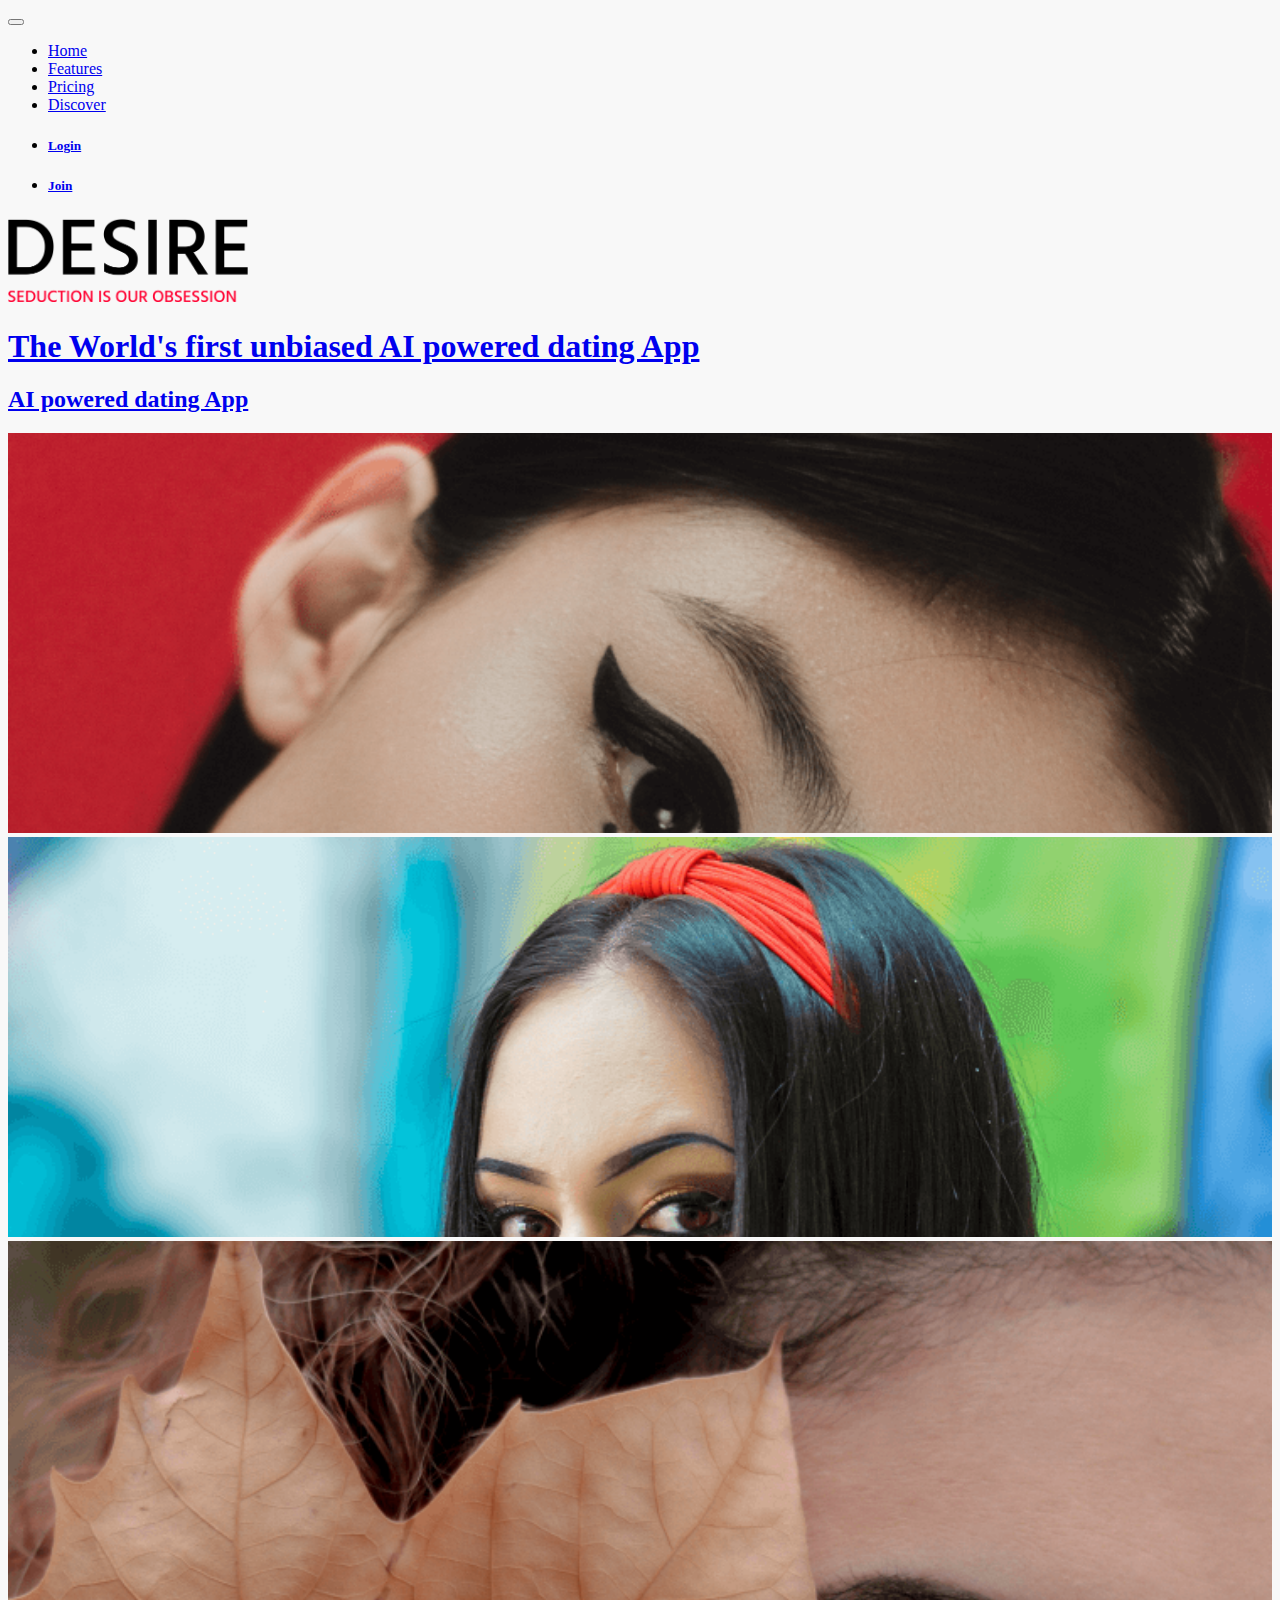
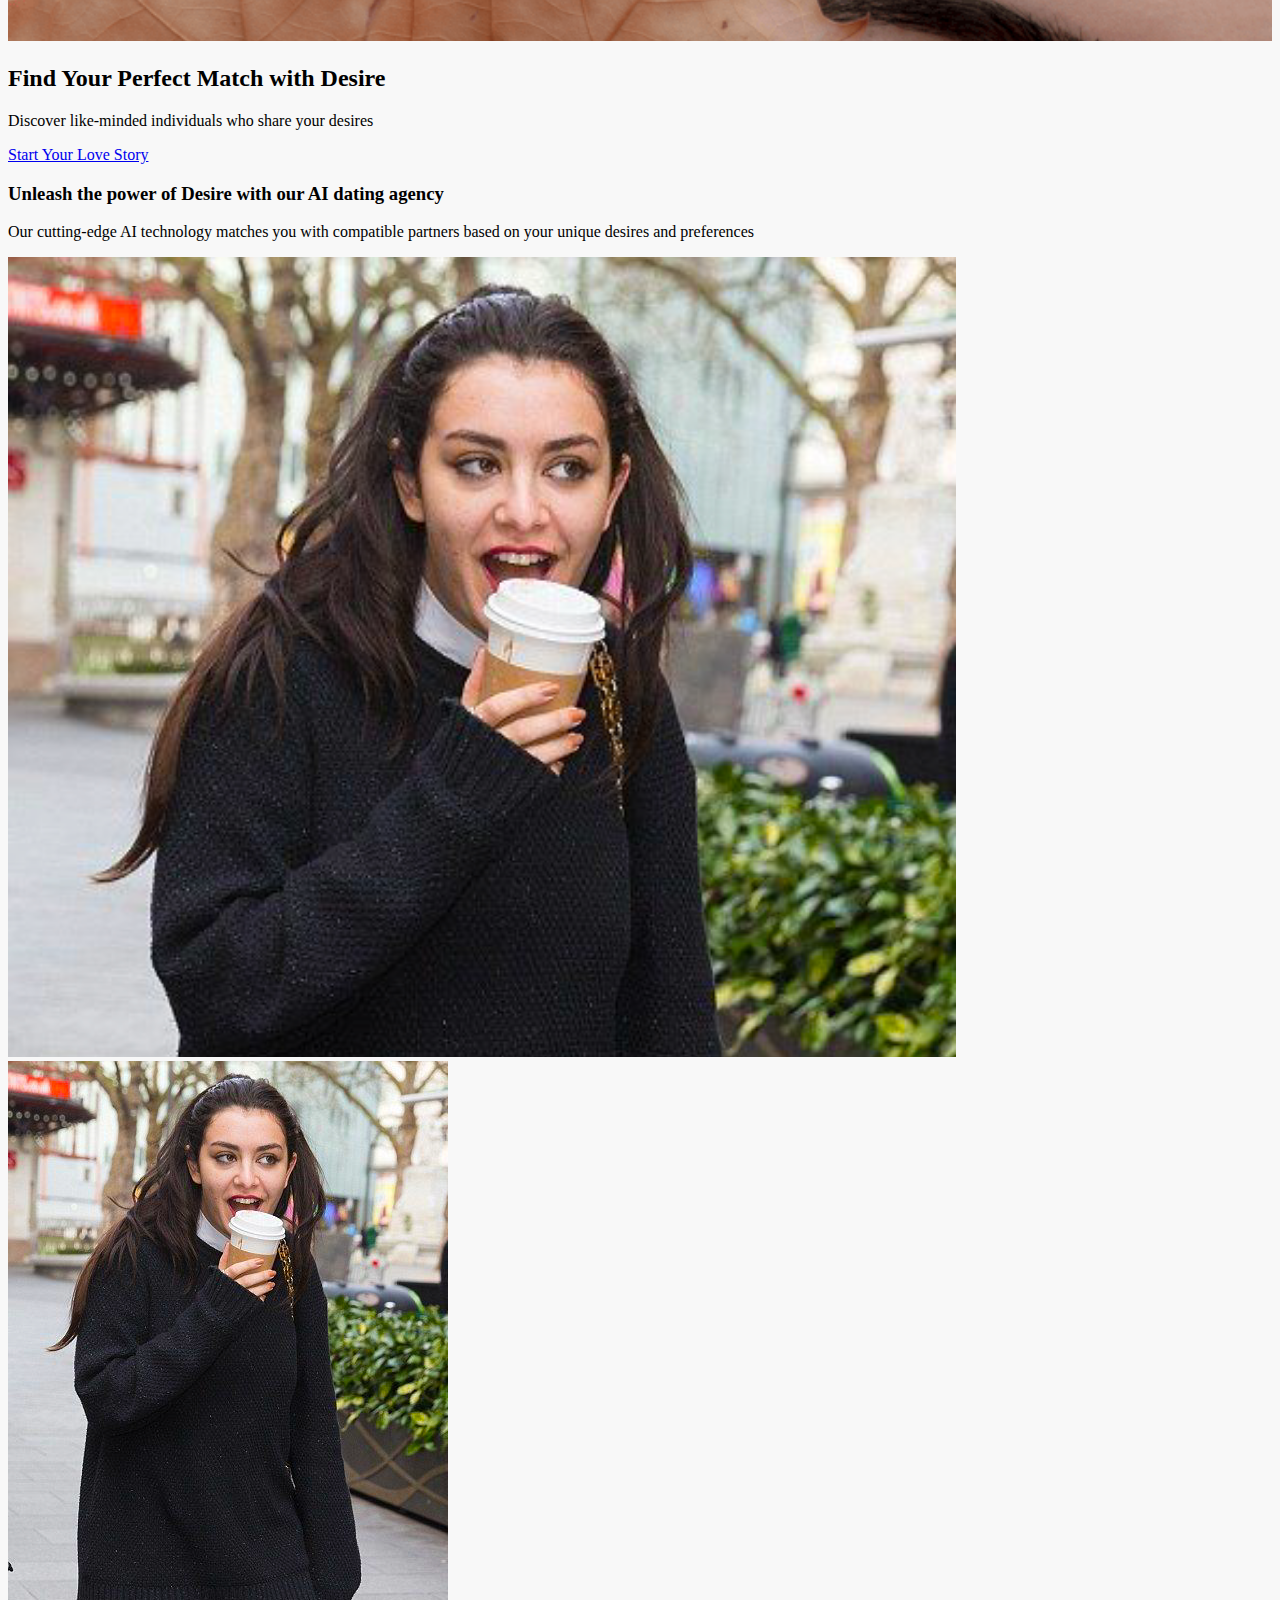
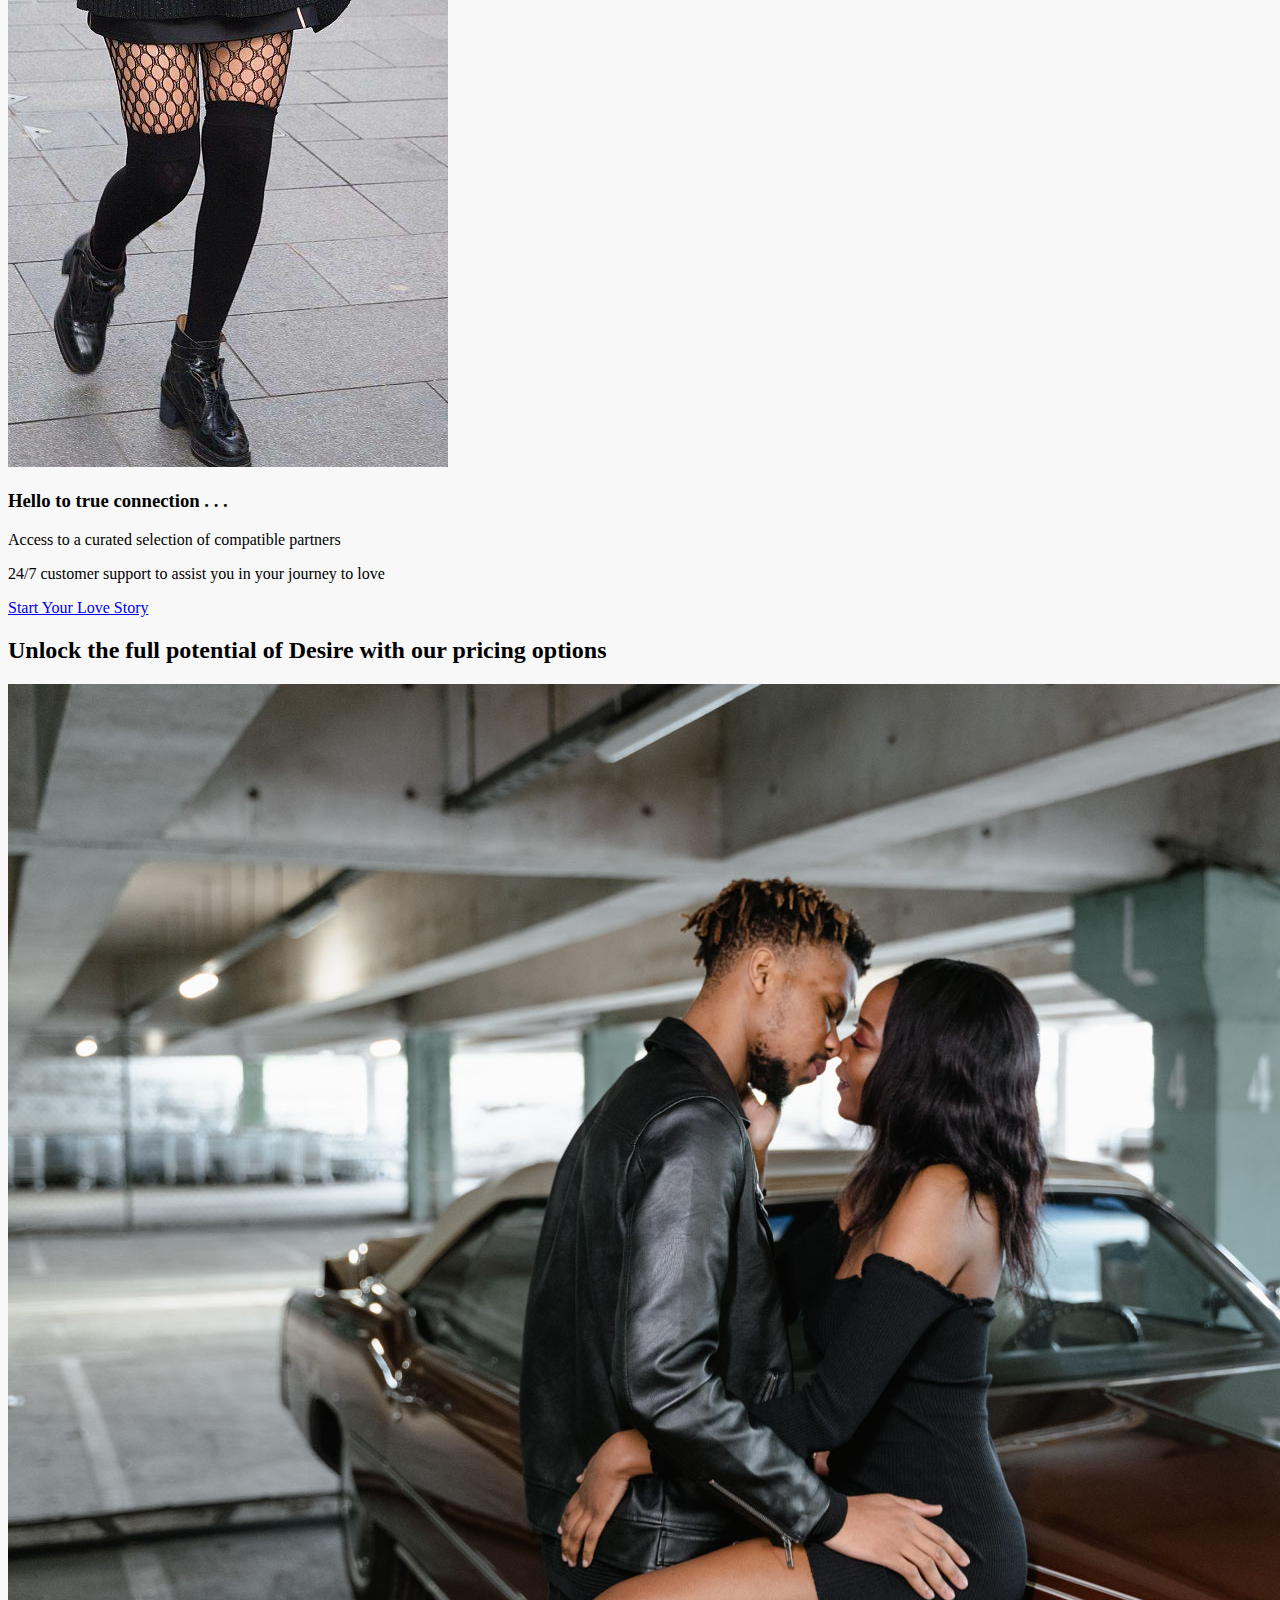
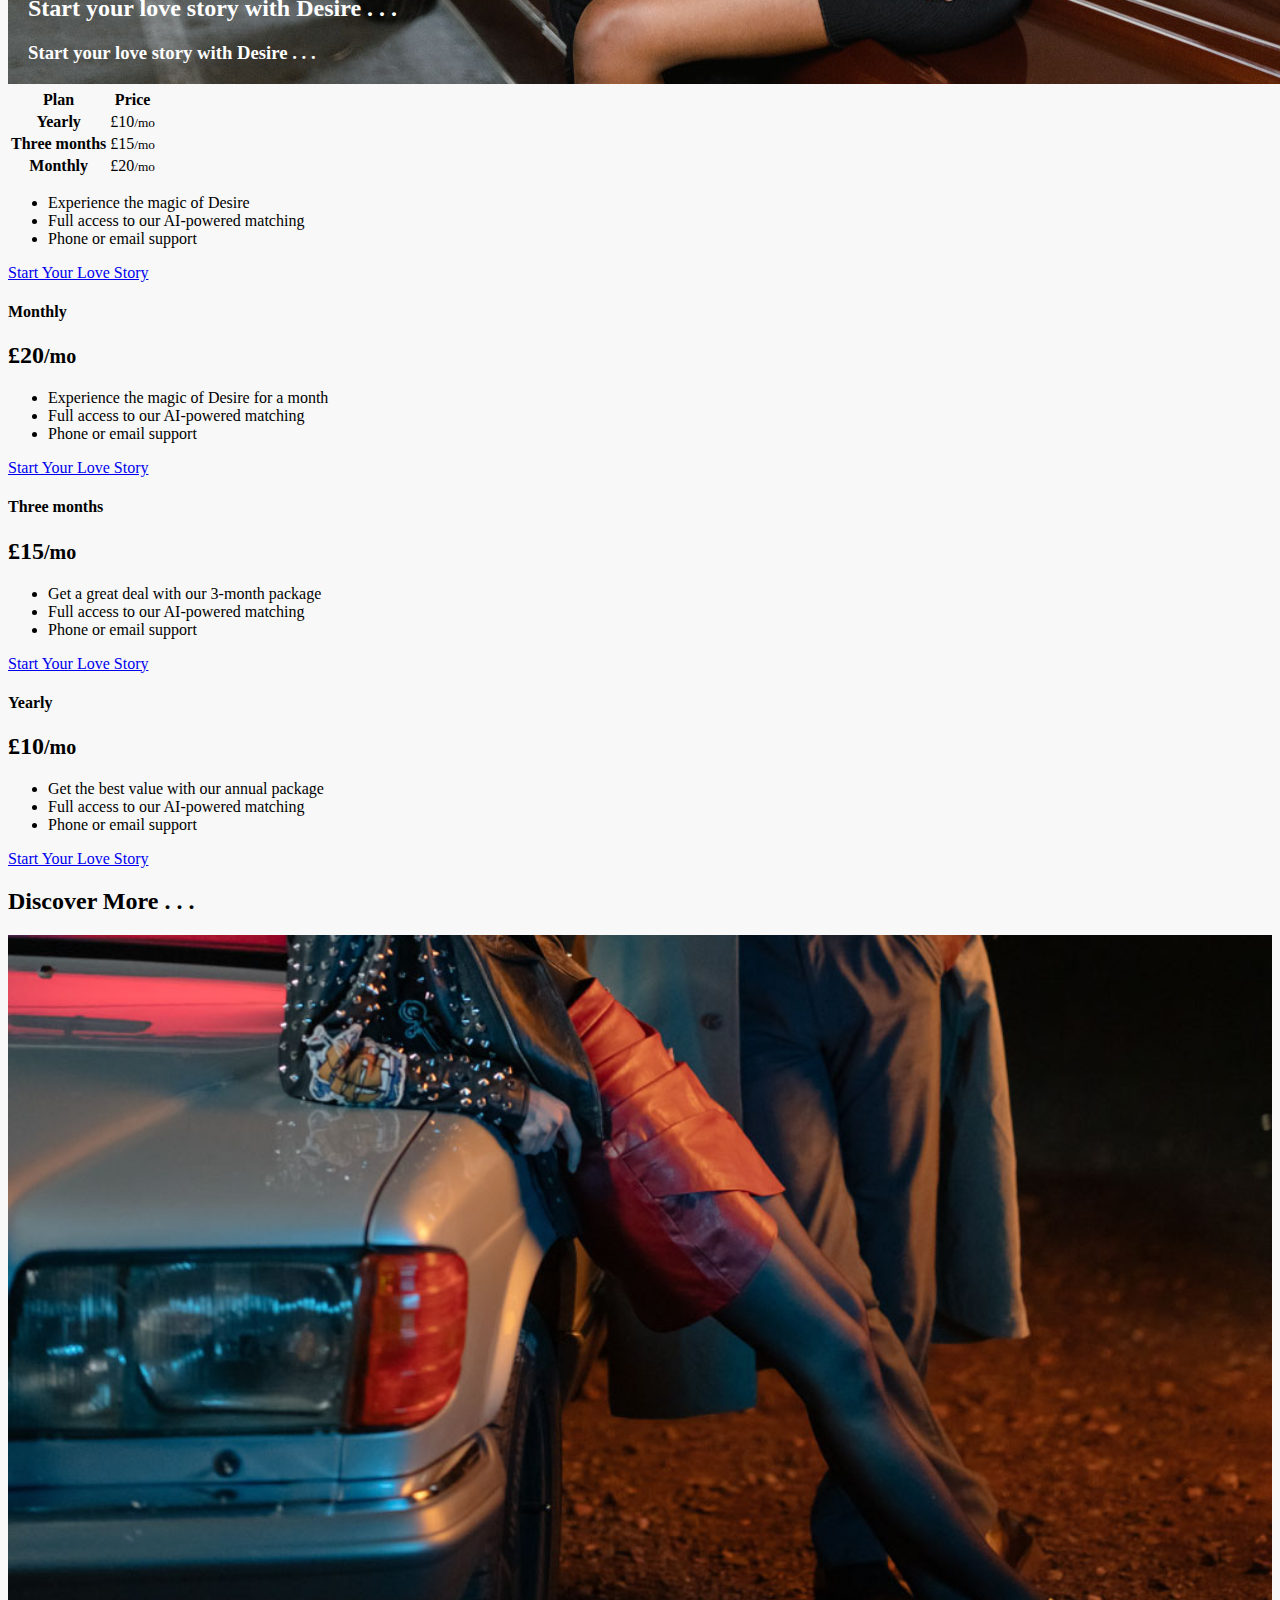
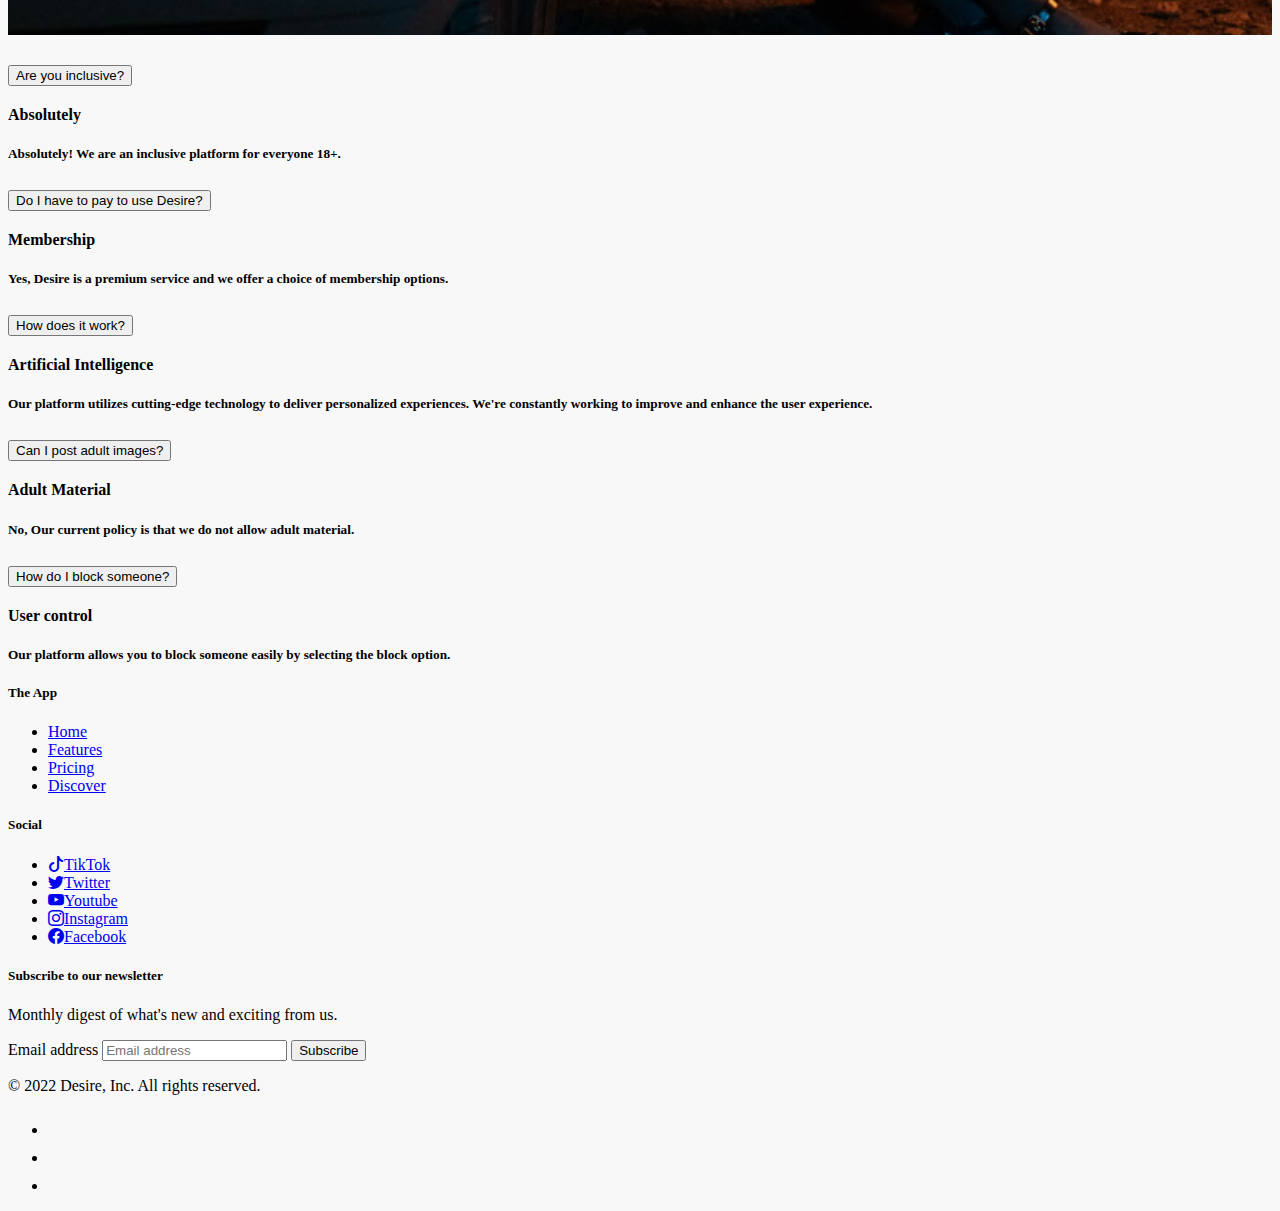
<file: index.html>
<!doctype html>
<html lang="en">

<head>
  <meta charset="utf-8">
  <meta name="viewport" content="width=device-width, initial-scale=1">
  <meta name="description"
    content="Find true love with Desire - the AI-powered dating agency. Our unique algorithm helps you find your perfect match with ease. Join now and start your love story today.">
  <meta name="keywords"
    content="dating, AI, love, matchmaking, relationship, singles, online dating, dating agency, Desire">
  <title>Desire - AI Powered Dating Agency</title>
  <link href="https://cdn.jsdelivr.net/npm/bootstrap@5.3.0-alpha1/dist/css/bootstrap.min.css" rel="stylesheet"
    integrity="sha384-GLhlTQ8iRABdZLl6O3oVMWSktQOp6b7In1Zl3/Jr59b6EGGoI1aFkw7cmDA6j6gD" crossorigin="anonymous">
  <link rel="stylesheet" href="./assets/css/style.css">
</head>



<body>
  <!-- nav  double header uses single header wrapper below nav to enable fixed header-->

  <nav class="py-2 border-bottom navbar navbar-expand-md navbar-light bg-light sticky-top"
    aria-label="primary-navigation">
    <div class="container d-flex flex-wrap">
      <!-- Burger Toggle Button -->
      <button class="navbar-toggler" type="button" data-bs-toggle="collapse" data-bs-target="#navbarToggler1"
        aria-controls="navbarToggler1" aria-expanded="false" aria-label="Toggle navigation">
        <span class="navbar-toggler-icon"></span>
      </button>
      <div class="collapse navbar-collapse" id="navbarToggler1">
        <ul class="nav me-auto bg-danger">
          <li class="nav-item"><a href="index.html" class="nav-link link-dark px-2 active text-white"
              aria-current="page">Home</a></li>
          <li class="nav-item"><a href="#features" class="nav-link link-dark px-2 text-white">Features</a></li>
          <li class="nav-item"><a href="#pricing" class="nav-link link-dark px-2 text-white">Pricing</a></li>
          <li class="nav-item"><a href="#discover" class="nav-link link-dark px-2 text-white">Discover</a></li>
        </ul>
        <ul class="nav">
          <li class="nav-item"><a href="#" class="nav-link link-dark px-2">
              <h5>Login</h5>
            </a></li>
          <li class="nav-item"><a href="register.html" class="nav-link link-dark px-2 text-danger">
              <h5>Join</h5>
            </a></li>
        </ul>
      </div>
    </div>
  </nav>
  <!-- end of nav -->


  <!-- header -->

  <header class="py-3 mb-4 border-bottom">
    <div class="container d-flex flex-wrap justify-content-center">
      <a href="/" class="d-flex align-items-center mb-3 mb-lg-0 me-lg-auto text-dark text-decoration-none">
        <!-- <svg class="bi me-2" width="40" height="32"><use xlink:href="#bootstrap"/></svg> -->
        <img class="logo me-2" src="./assets/images/desire-logo.png" alt="desire-logo">
        <h1 class="display-5 d-none d-md-block">The World's first unbiased AI powered dating App</h1>
        <h2 class="lead d-md-none">AI powered dating App</h2>
      </a>

    </div>
  </header>
  <!-- end of header -->


  <!-- hero -->
  <main>
    <article id="hero">
      <div class="text-center">
        <div class="container">
          <div class="row justify-content-center">
            <div class="col-md-4 img-center d-none d-md-block">
              <img class="img-fluid hero-image" src="./assets/images/hero-1.png" alt="girl with lipstick">
            </div>
            <div class="col-10 col-md-4 img-center">
              <img class="img-fluid hero-image" src="./assets/images/hero-2.png" alt="girl with lipstick">
            </div>
            <div class="col-md-4 img-center d-none d-md-block">
              <img class="img-fluid hero-image" src="./assets/images/hero-3.png" alt="girl with lipstick">
            </div>
            <h2 class="display-5 text-danger">Find Your Perfect Match with Desire</h2>
            <div class="col-lg-6 mx-auto">
              <p class="lead mb-4">Discover like-minded individuals who share your desires</p>
              <div class="d-grid gap-2 d-sm-flex justify-content-sm-center">
                <a href="register.html" class="btn btn-danger btn-lg">Start Your Love Story</a>
                <!-- <button type="button" class="btn btn-danger btn-lg px-4 gap-3">Start Your Love Story</button> -->
              </div>
            </div>
          </div>
        </div>
      </div>
    </article>

    <!-- End of Hero -->

    <!-- Carousel slide DO NOT REMOVE THIS CODE-->
    <!-- <div class="container py-2" id="carousel">
    <div class="row align-items-center text-center justify-content-center">
      <div class="col"></div>
      <div class="col-6">

        <div id="carouselExampleSlidesOnly" class="carousel slide" data-bs-ride="carousel">
          <div class="carousel-inner">
            <div class="carousel-item active">
              <img src="/assets/images/love11.jpg" class="d-block w-100" alt="...">
              <h5>I hope somebody might date me</h5>
            </div>
            <div class="carousel-item">
              <img src="/assets/images/love17.jpg" class="d-block w-100" alt="...">
              <h5>Maybe someone will like me</h5>
            </div>
            <div class="carousel-item">
              <img src="/assets/images/love19.jpg" class="d-block w-100" alt="...">
              <h5>I hope someone would need me</h5>
            </div>
            <div class="carousel-item">
              <img src="/assets/images/love20.jpg" class="d-block w-100" alt="...">
              <h5>I hope someone might love me</h5>
            </div>
            <div class="carousel-item">
              <img src="/assets/images/love16.jpg" class="d-block w-100" alt="...">
              <h5>I wish a guy would message me</h5>
            </div>
            <div class="carousel-item">
              <img src="/assets/images/love14.jpg" class="d-block w-100" alt="...">
              <h5>I wish I could get a boyfriend</h5>
            </div>
            <div class="carousel-item">
              <img src="/assets/images/love13.jpg" class="d-block w-100" alt="...">
              <h5>If only someone would want me</h5>
            </div>
          </div>
        </div> -->
    <!-- end of Carousel -->

    <!-- </div>
      <div class="col"></div>
    </div>
  </div> -->

    <!-- end of Slide -->


    <div class="py-0 bg-light my-4 mb-4 border-bottom"></div>

    <!-- features -->

    <article id="features">

      <div class="text-center">
        <div class="container">
          <h3 class="display-4 text-danger">Unleash the power of Desire with our AI dating agency</h3>
          <p class="lead mb-4 d-none d-md-block">Our cutting-edge AI technology matches you with compatible partners
            based
            on your unique
            desires and preferences</p>
          <div class="row align-items-center justify-content-center">
            <div class="col-md-6">
              <img class="img-fluid d-none d-md-block features-desktop-image" src="./assets/images/charliecropped.png"
                alt="girl-walking-coffee">
              <img class="img-fluid d-md-none" src="./assets/images/charliecropped.png" alt="girl-walking-coffee">
            </div>
            <div class="col-md-6">
              <!-- <h3 class="display-5 d-none d-md-block">Say goodbye to random swiping</h3> -->
              <h3 class="display-5 d-none d-md-block ">Hello to true connection . . .</h3>
              <!-- <p class="lead mb-4">Our AI algorithms analyze your selections, preferences and interactions to find your
              perfect match</p> -->
              <p class="lead mb-4 d-none d-md-block">Access to a curated selection of compatible partners</p>
              <p class="lead mb-4 d-none d-md-block">24/7 customer support to assist you in your journey to love</p>
              <a href="register.html" class="btn btn-danger btn-lg mt-3">Start Your Love Story</a>
            </div>
          </div>
        </div>
      </div>
    </article>

    <!-- end of features -->

    <div class="py-0 bg-light my-4 mb-4 border-bottom"></div>

    <!-- Pricing -->
    <section id="pricing">
      <div class="container">
        <h2 class="display-5 text-danger text-center">Unlock the full potential of Desire with our pricing options</h2>

        <div class="row align-items-center justify-content-center">
          <div class="col-md-10 ">
            <div class="image-container ">
              <img src="./assets/images/price.jpg" alt="couple-kiss-on-car" class="img-fluid">
              <div class="overlay-text">
                <h2 class="display-6 d-none d-md-block">Start your love story with Desire . . .</h2>
                <h3 class="lead d-md-none">Start your love story with Desire . . .</h3>

              </div>
            </div>
          </div>
        </div>

        <div class="row row-cols-1 row-cols-md-3 mb-3 text-center mt-3">
          <!-- start of code for pricing on mobile device -->

          <div class="col d-md-none">
            <div class="card mb-4 rounded-3 shadow-sm">

              <div class="card-body">
                <table class="table table-striped">
                  <thead>
                    <tr>
                      <th scope="col">Plan</th>
                      <th scope="col">Price</th>
                    </tr>
                  </thead>
                  <tbody>
                    <tr>
                      <th scope="row">Yearly</th>
                      <td class="text-danger">£10<small class="text-danger fw-light">/mo</small></td>
                    </tr>
                    <tr>
                      <th scope="row">Three months</th>
                      <td class="text-danger">£15<small class="text-danger fw-light">/mo</small></td>
                    </tr>
                    <tr>
                      <th scope="row">Monthly</th>
                      <td class="text-danger">£20<small class="text-danger fw-light">/mo</small></td>
                    </tr>
                  </tbody>
                </table>
                <ul class="list-unstyled mt-3 mb-4">
                  <li>Experience the magic of Desire</li>
                  <li>Full access to our AI-powered matching</li>
                  <li>Phone or email support</li>

                </ul>
                <a href="register.html" class="btn btn-danger btn-lg">Start Your Love Story</a>
              </div>
            </div>
          </div>


          <!-- end of code for pricing on mobile device -->


          <!-- line below removes from mobile d-none to show on a desktop -->
          <div class="col d-none d-md-block">
            <div class="card mb-4 rounded-3 shadow-sm">
              <div class="card-header py-3">
                <h4 class="my-0 fw-normal">Monthly</h4>
              </div>
              <div class="card-body">
                <h2 class="card-title pricing-card-title text-danger">£20<small class="text-danger fw-light">/mo</small>
                </h2>
                <ul class="list-unstyled mt-3 mb-4">
                  <li>Experience the magic of Desire for a month</li>
                  <li>Full access to our AI-powered matching</li>
                  <li>Phone or email support</li>

                </ul>
                <a href="register.html" class="btn btn-danger btn-lg">Start Your Love Story</a>
              </div>
            </div>
          </div>
          <!-- line below removes from mobile d-none -->
          <div class="col d-none d-md-block">
            <div class="card mb-4 rounded-3 shadow-sm">
              <div class="card-header py-3">
                <h4 class="my-0 fw-normal">Three months</h4>
              </div>
              <div class="card-body">
                <h2 class="card-title pricing-card-title text-danger">£15<small class="text-danger fw-light">/mo</small>
                </h2>
                <ul class="list-unstyled mt-3 mb-4">
                  <li>Get a great deal with our 3-month package</li>
                  <li>Full access to our AI-powered matching</li>
                  <li>Phone or email support</li>

                </ul>
                <a href="register.html" class="btn btn-danger btn-lg">Start Your Love Story</a>
              </div>
            </div>
          </div>
          <!-- line below removes from mobile d-none -->
          <div class="col d-none d-md-block">
            <div class="card mb-4 rounded-3 shadow-sm">
              <div class="card-header py-3">
                <h4 class="my-0 fw-normal">Yearly</h4>
              </div>
              <div class="card-body">
                <h2 class="card-title pricing-card-title text-danger">£10<small class="text-danger fw-light">/mo</small>
                </h2>
                <ul class="list-unstyled mt-3 mb-4">
                  <li>Get the best value with our annual package</li>
                  <li>Full access to our AI-powered matching</li>
                  <li>Phone or email support</li>

                </ul>
                <a href="register.html" class="btn btn-danger btn-lg">Start Your Love Story</a>
              </div>
            </div>
          </div>
        </div>

      </div>

    </section>

    <!-- end of pricing -->

    <div class="py-0 bg-light my-4 mb-4 border-bottom"></div>

    <!-- Discover section -->
    <section id="discover">
      <div class="container">
        <h2 class="display-5 text-danger text-center">Discover More . . .</h2>

        <div class="row  justify-content-center text-center">
          <div class="col-md-6">
            <img class="img-fluid discover-image" src="./assets/images/features.jpg" alt="couple-sitting">
          </div>

          <div class="col-md-6">
            <!--  accordion -->
            <div class="accordion" id="accordionExample">
              <!-- accordionPanel-1 -->
              <div class="accordion-item">
                <h2 class="accordion-header" id="headingOne">
                  <button class="accordion-button collapsed" type="button" data-bs-toggle="collapse"
                    data-bs-target="#collapseOne" aria-expanded="false" aria-controls="collapseOne">
                    <span class="display-6 text-danger">Are you inclusive?</span>
                  </button>
                </h2>
                <div id="collapseOne" class="accordion-collapse collapse" aria-labelledby="headingOne"
                  data-bs-parent="#accordionExample">
                  <div class="accordion-body">
                    <strong>Absolutely</strong>
                    <h5 class="text-muted">Absolutely! We are an inclusive platform for everyone 18+.</h5>
                  </div>
                </div>
              </div>
              <!-- accordionPanel-2 -->
              <div class="accordion-item">
                <h2 class="accordion-header" id="headingTwo">
                  <button class="accordion-button collapsed" type="button" data-bs-toggle="collapse"
                    data-bs-target="#collapseTwo" aria-expanded="false" aria-controls="collapseTwo">
                    <span class="display-6 text-danger">Do I have to pay to use Desire?</span>
                  </button>
                </h2>
                <div id="collapseTwo" class="accordion-collapse collapse" aria-labelledby="headingTwo"
                  data-bs-parent="#accordionExample">
                  <div class="accordion-body">
                    <strong>Membership</strong>
                    <h5 class="text-muted">Yes, Desire is a premium service and we offer a choice of membership options.
                    </h5>

                  </div>
                </div>
              </div>
              <!-- accordionPanel-3 -->
              <div class="accordion-item">
                <h2 class="accordion-header" id="headingThree">
                  <button class="accordion-button collapsed" type="button" data-bs-toggle="collapse"
                    data-bs-target="#collapseThree" aria-expanded="false" aria-controls="collapseThree">
                    <span class="display-6 text-danger">How does it work?</span>
                  </button>
                </h2>
                <div id="collapseThree" class="accordion-collapse collapse" aria-labelledby="headingThree"
                  data-bs-parent="#accordionExample">
                  <div class="accordion-body">
                    <strong>Artificial Intelligence</strong>
                    <h5 class="text-muted">Our platform utilizes cutting-edge technology to deliver personalized
                      experiences. We're constantly working to improve and enhance the user experience.</h5>

                  </div>
                </div>
              </div>
              <!-- accordionPanel-4 -->
              <div class="accordion-item">
                <h2 class="accordion-header" id="headingFour">
                  <button class="accordion-button collapsed" type="button" data-bs-toggle="collapse"
                    data-bs-target="#collapseFour" aria-expanded="false" aria-controls="collapseFour">
                    <span class="display-6 text-danger">Can I post adult images?</span>
                  </button>
                </h2>
                <div id="collapseFour" class="accordion-collapse collapse" aria-labelledby="headingFour"
                  data-bs-parent="#accordionExample">
                  <div class="accordion-body">
                    <strong>Adult Material</strong>
                    <h5 class="text-muted">No, Our current policy is that we do not allow adult material.
                    </h5>
                  </div>
                </div>
              </div>
              <!-- accordionPanel 5 -->
              <div class="accordion-item">
                <h2 class="accordion-header" id="headingFive">
                  <button class="accordion-button collapsed" type="button" data-bs-toggle="collapse"
                    data-bs-target="#collapseFive" aria-expanded="false" aria-controls="collapseFive">
                    <span class="display-6 text-danger">How do I block someone?</span>
                  </button>
                </h2>
                <div id="collapseFive" class="accordion-collapse collapse" aria-labelledby="headingFive"
                  data-bs-parent="#accordionExample">
                  <div class="accordion-body">
                    <strong>User control</strong>
                    <h5 class="text-muted">Our platform allows you to block someone easily by selecting the block
                      option.</h5>
                  </div>
                </div>
              </div>
            </div>
            <!-- end  accordion -->

          </div>
        </div>
      </div>
    </section>
  </main>

  <!-- end of Discover -->

  <div class="py-0 bg-light my-4 mb-4 border-bottom"></div>

  <!-- footer -->

  <div class="container">
    <footer class="py-5">
      <div class="row">


        <div class="col-6 col-md-2 mb-3">
          <h5>The App</h5>
          <ul class="nav flex-column">
            <li class="nav-item mb-2"><a href="index.html" class="nav-link p-0 text-muted">Home</a></li>
            <li class="nav-item mb-2"><a href="#features" class="nav-link p-0 text-muted">Features</a></li>
            <li class="nav-item mb-2"><a href="#pricing" class="nav-link p-0 text-muted">Pricing</a></li>
            <li class="nav-item mb-2"><a href="#discover" class="nav-link p-0 text-muted">Discover</a></li>

          </ul>
        </div>

        <div class="col-6 col-md-2 mb-3">
          <h5>Social</h5>
          <ul class="nav flex-column">
            <li class="nav-item mb-2"><a href="https://www.tiktok.com/" class="nav-link p-0 text-muted"
                target="_blank"><i class="bi bi-tiktok pe-1"></i>TikTok</a></li>
            <li class="nav-item mb-2"><a href="https://www.twitter.com" class="nav-link p-0 text-muted"
                target="_blank"><i class="bi bi-twitter pe-1"></i>Twitter</a></li>
            <li class="nav-item mb-2"><a href="https://www/youtube.com" class="nav-link p-0 text-muted"
                target="_blank"><i class="bi bi-youtube pe-1"></i>Youtube</a></li>
            <li class="nav-item mb-2"><a href="https://www/instagram.com" class="nav-link p-0 text-muted"
                target="_blank"><i class="bi bi-instagram pe-1"></i>Instagram</a></li>
            <li class="nav-item mb-2"><a href="https://www.facebook.com" class="nav-link p-0 text-muted"
                target="_blank"><i class="bi bi-facebook pe-1"></i>Facebook</a></li>
          </ul>
        </div>

        <div class="col-md-5 offset-md-1 mb-3">
          <form>
            <h5>Subscribe to our newsletter</h5>
            <p>Monthly digest of what's new and exciting from us.</p>
            <div class="d-flex flex-column flex-sm-row w-100 gap-2">
              <label for="newsletter1" class="visually-hidden">Email address</label>
              <input id="newsletter1" type="text" class="form-control" placeholder="Email address">
              <button class="btn btn-danger" type="button">Subscribe</button>
            </div>
          </form>
        </div>
      </div>

      <div class="d-flex flex-column flex-sm-row justify-content-between py-4 my-4 border-top">
        <p>&copy; 2022 Desire, Inc. All rights reserved.</p>
        <ul class="list-unstyled d-flex">
          <li class="ms-3"><a class="link-dark" href="#"><svg class="bi" width="24" height="24">
                <use xlink:href="#twitter" /></svg></a></li>
          <li class="ms-3"><a class="link-dark" href="#"><svg class="bi" width="24" height="24">
                <use xlink:href="#instagram" /></svg></a></li>
          <li class="ms-3"><a class="link-dark" href="#"><svg class="bi" width="24" height="24">
                <use xlink:href="#facebook" /></svg></a></li>
        </ul>
      </div>
    </footer>
  </div>





  <script src="https://cdn.jsdelivr.net/npm/bootstrap@5.3.0-alpha1/dist/js/bootstrap.bundle.min.js"
    integrity="sha384-w76AqPfDkMBDXo30jS1Sgez6pr3x5MlQ1ZAGC+nuZB+EYdgRZgiwxhTBTkF7CXvN" crossorigin="anonymous">
  </script>
</body>

</html>
</file>
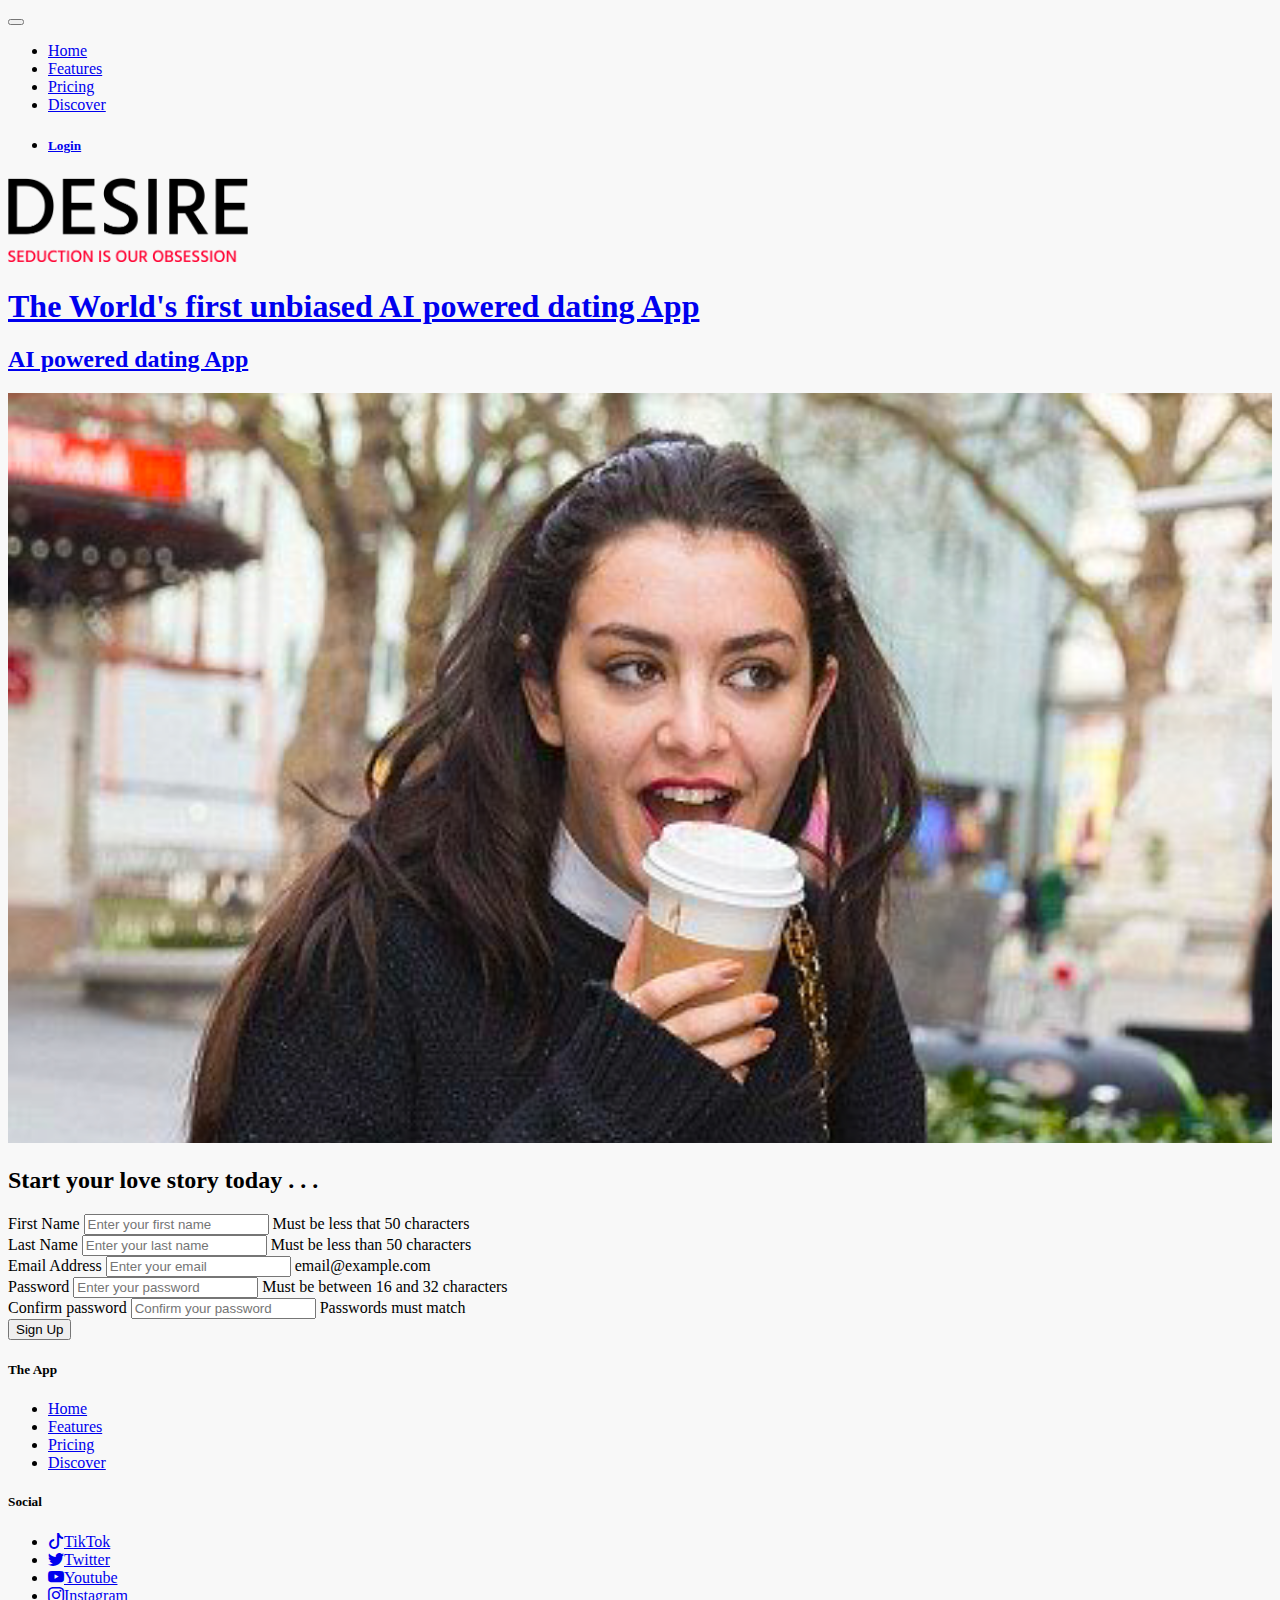
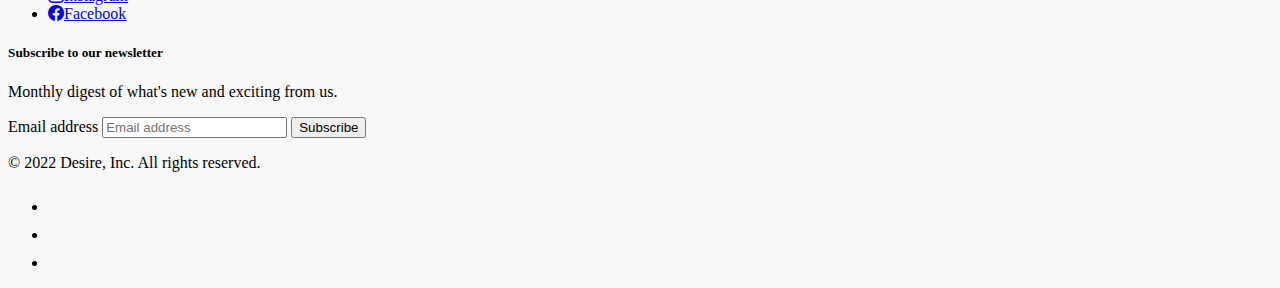
<file: register.html>
<!doctype html>
<html lang="en">

<head>
  <meta charset="utf-8">
  <meta name="viewport" content="width=device-width, initial-scale=1">
  <meta name="description"
    content="Find true love with Desire - the AI-powered dating agency. Our unique algorithm helps you find your perfect match with ease. Join now and start your love story today.">
  <meta name="keywords"
    content="dating, AI, love, matchmaking, relationship, singles, online dating, dating agency, Desire">
  <title>Desire - Register</title>
  <link href="https://cdn.jsdelivr.net/npm/bootstrap@5.3.0-alpha1/dist/css/bootstrap.min.css" rel="stylesheet"
    integrity="sha384-GLhlTQ8iRABdZLl6O3oVMWSktQOp6b7In1Zl3/Jr59b6EGGoI1aFkw7cmDA6j6gD" crossorigin="anonymous">
  <link rel="stylesheet" href="./assets/css/style.css">

</head>



<body>
  <!-- header -->

  <nav class="py-2 border-bottom navbar navbar-expand-md navbar-light bg-light">
    <div class="container d-flex flex-wrap">
      <!-- Burger Toggle Button -->
      <button class="navbar-toggler" type="button" data-bs-toggle="collapse" data-bs-target="#navbarToggler1"
        aria-controls="navbarToggler1" aria-expanded="false" aria-label="Toggle navigation">
        <span class="navbar-toggler-icon"></span>
      </button>


      <div class="collapse navbar-collapse" id="navbarToggler1">


        <ul class="nav me-auto bg-danger">
          <li class="nav-item"><a href="index.html" class="nav-link link-dark px-2 active text-white"
              aria-current="page">Home</a></li>
          <li class="nav-item"><a href="index.html#features" class="nav-link link-dark px-2 text-white">Features</a>
          </li>
          <li class="nav-item"><a href="index.html#pricing" class="nav-link link-dark px-2 text-white">Pricing</a></li>
          <li class="nav-item"><a href="index.html#discover" class="nav-link link-dark px-2 text-white">Discover</a>
          </li>

        </ul>
        <ul class="nav">
          <li class="nav-item"><a href="#" class="nav-link link-dark px-2">
              <h5>Login</h5>
            </a></li>
          <!-- <li class="nav-item"><a href="register" class="nav-link link-dark px-2 text-danger active">
              <h5>Join</h5>
            </a></li> -->
        </ul>
      </div>
    </div>
  </nav>
  <header class="py-3 mb-4 border-bottom">
    <div class="container d-flex flex-wrap justify-content-center">
      <a href="/" class="d-flex align-items-center mb-3 mb-lg-0 me-lg-auto text-dark text-decoration-none">
        <!-- <svg class="bi me-2" width="40" height="32"><use xlink:href="#bootstrap"/></svg> -->
        <img class="logo me-2" src="./assets/images/desire-logo.png" alt="desire-logo" style="width: 240px;">
        <h1 class="display-5 d-none d-md-block">The World's first unbiased AI powered dating App</h1>
        <h2 class="lead d-md-none">AI powered dating App</h2>
      </a>

    </div>
  </header>



  <!-- SignUP form -->
  <div class="container">
    <div class="row align-items-center justify-content-center">
      <div class="col-md-6">
        <img class="img-fluid mb-2 signup-image" src="./assets/images/charliecropped.png" alt="girl-walking-coffee">
      </div>


      <div class=" col-10 col-md-4 border border-danger rounded-3">
        <h2 class="display-5 text-danger">Start your love story today . . .</h2>


        <form>
          <div class="form-group">
            <label for="first-name">First Name</label>
            <input id="first-name" name="first-name" placeholder="Enter your first name" type="text"
              aria-describedby="first-nameHelpBlock" required="required" class="form-control">
            <span id="first-nameHelpBlock" class="form-text text-muted">Must be less that 50 characters</span>
          </div>
          <div class="form-group">
            <label for="last-name">Last Name</label>
            <input id="last-name" name="last-name" placeholder="Enter your last name" type="text"
              aria-describedby="last-nameHelpBlock" required="required" class="form-control">
            <span id="last-nameHelpBlock" class="form-text text-muted">Must be less than 50 characters</span>
          </div>
          <div class="form-group">
            <label for="email">Email Address</label>
            <input id="email" name="email" placeholder="Enter your email" type="text" aria-describedby="emailHelpBlock"
              required="required" class="form-control">
            <span id="emailHelpBlock" class="form-text text-muted">email@example.com</span>
          </div>
          <div class="form-group">
            <label for="password">Password</label>
            <input id="password" name="password" placeholder="Enter your password" type="text"
              aria-describedby="passwordHelpBlock" required="required" class="form-control">
            <span id="passwordHelpBlock" class="form-text text-muted">Must be between 16 and 32 characters</span>
          </div>
          <div class="form-group">
            <label for="password-confirm">Confirm password</label>
            <input id="password-confirm" name="password-confirm" placeholder="Confirm your password" type="text"
              aria-describedby="password-confirmHelpBlock" required="required" class="form-control">
            <span id="password-confirmHelpBlock" class="form-text text-muted">Passwords must match</span>
          </div>
          <div class="form-group py-2">
            <button name="submit" type="submit" class="btn btn-danger">Sign Up</button>
          </div>
        </form>
      </div>
    </div>
  </div>





  <!-- End of signup form -->
  <div class="py-0 bg-light my-4 mb-4 border-bottom"></div>
  <!-- footer -->

  <div class="container">
    <footer class="py-5">
      <div class="row">


        <div class="col-6 col-md-2 mb-3">
          <h5>The App</h5>
          <ul class="nav flex-column">
            <li class="nav-item mb-2"><a href="index.html" class="nav-link p-0 text-muted">Home</a></li>
            <li class="nav-item mb-2"><a href="#features" class="nav-link p-0 text-muted">Features</a></li>
            <li class="nav-item mb-2"><a href="#pricing" class="nav-link p-0 text-muted">Pricing</a></li>
            <li class="nav-item mb-2"><a href="#discover" class="nav-link p-0 text-muted">Discover</a></li>

          </ul>
        </div>

        <div class="col-6 col-md-2 mb-3">
          <h5>Social</h5>
          <ul class="nav flex-column">
            <li class="nav-item mb-2"><a href="https://www.tiktok.com/" class="nav-link p-0 text-muted"
                target="_blank"><i class="bi bi-tiktok pe-1"></i>TikTok</a></li>
            <li class="nav-item mb-2"><a href="https://www.twitter.com" class="nav-link p-0 text-muted"
                target="_blank"><i class="bi bi-twitter pe-1"></i>Twitter</a></li>
            <li class="nav-item mb-2"><a href="https://www/youtube.com" class="nav-link p-0 text-muted"
                target="_blank"><i class="bi bi-youtube pe-1"></i>Youtube</a></li>
            <li class="nav-item mb-2"><a href="https://www/instagram.com" class="nav-link p-0 text-muted"
                target="_blank"><i class="bi bi-instagram pe-1"></i>Instagram</a></li>
            <li class="nav-item mb-2"><a href="https://www.facebook.com" class="nav-link p-0 text-muted"
                target="_blank"><i class="bi bi-facebook pe-1"></i>Facebook</a></li>
          </ul>
        </div>

        <div class="col-md-5 offset-md-1 mb-3">
          <form>
            <h5>Subscribe to our newsletter</h5>
            <p>Monthly digest of what's new and exciting from us.</p>
            <div class="d-flex flex-column flex-sm-row w-100 gap-2">
              <label for="newsletter1" class="visually-hidden">Email address</label>
              <input id="newsletter1" type="text" class="form-control" placeholder="Email address">
              <button class="btn btn-danger" type="button">Subscribe</button>
            </div>
          </form>
        </div>
      </div>

      <div class="d-flex flex-column flex-sm-row justify-content-between py-4 my-4 border-top">
        <p>&copy; 2022 Desire, Inc. All rights reserved.</p>
        <ul class="list-unstyled d-flex">
          <li class="ms-3"><a class="link-dark" href="#"><svg class="bi" width="24" height="24">
                <use xlink:href="#twitter" /></svg></a></li>
          <li class="ms-3"><a class="link-dark" href="#"><svg class="bi" width="24" height="24">
                <use xlink:href="#instagram" /></svg></a></li>
          <li class="ms-3"><a class="link-dark" href="#"><svg class="bi" width="24" height="24">
                <use xlink:href="#facebook" /></svg></a></li>
        </ul>
      </div>
    </footer>
  </div>





  <script src="https://cdn.jsdelivr.net/npm/bootstrap@5.3.0-alpha1/dist/js/bootstrap.bundle.min.js"
    integrity="sha384-w76AqPfDkMBDXo30jS1Sgez6pr3x5MlQ1ZAGC+nuZB+EYdgRZgiwxhTBTkF7CXvN" crossorigin="anonymous">
  </script>
</body>

</html>
</file>
<file: assets/css/style.css>
@import url("https://cdn.jsdelivr.net/npm/bootstrap-icons@1.10.3/font/bootstrap-icons.css");



html {
  scroll-behavior: smooth;
  scroll-padding-top: 88px;
}


body {
  opacity: 1;
  
  background-color: #F8F8F8;
  /* color: #1c3c70; */
  
  
}

.logo {
  width: 240px;
}

.hero-image {
  height: 400px;
  width: 100%;
  object-fit:cover;
  object-position: 100% 0%;
}

.features-desktop-image {
  height: 800px;
  width: 75%;
  object-fit:cover;
  object-position: 100% 0%;
}

.discover-image {
  height: 700px;
  width: 100%;
  object-fit:cover;
  object-position: 80% 85%;
}

.signup-image {
  height: 750px;
  width: 100%;
  object-fit:cover;
  object-position: 100% 0%;
}

/* css below overlays text "Start your love story" on pricing image */
.image-container {
    position: relative;
  }
  
  .overlay-text {
    position: absolute;
    bottom: 0;
    
    
    color: white;
    padding: 5px 20px;
  }
/* DO NOT REMOVE CAROUSEL CSS */
  /* #carousel{
    width: 60%;
  } */
</file>
